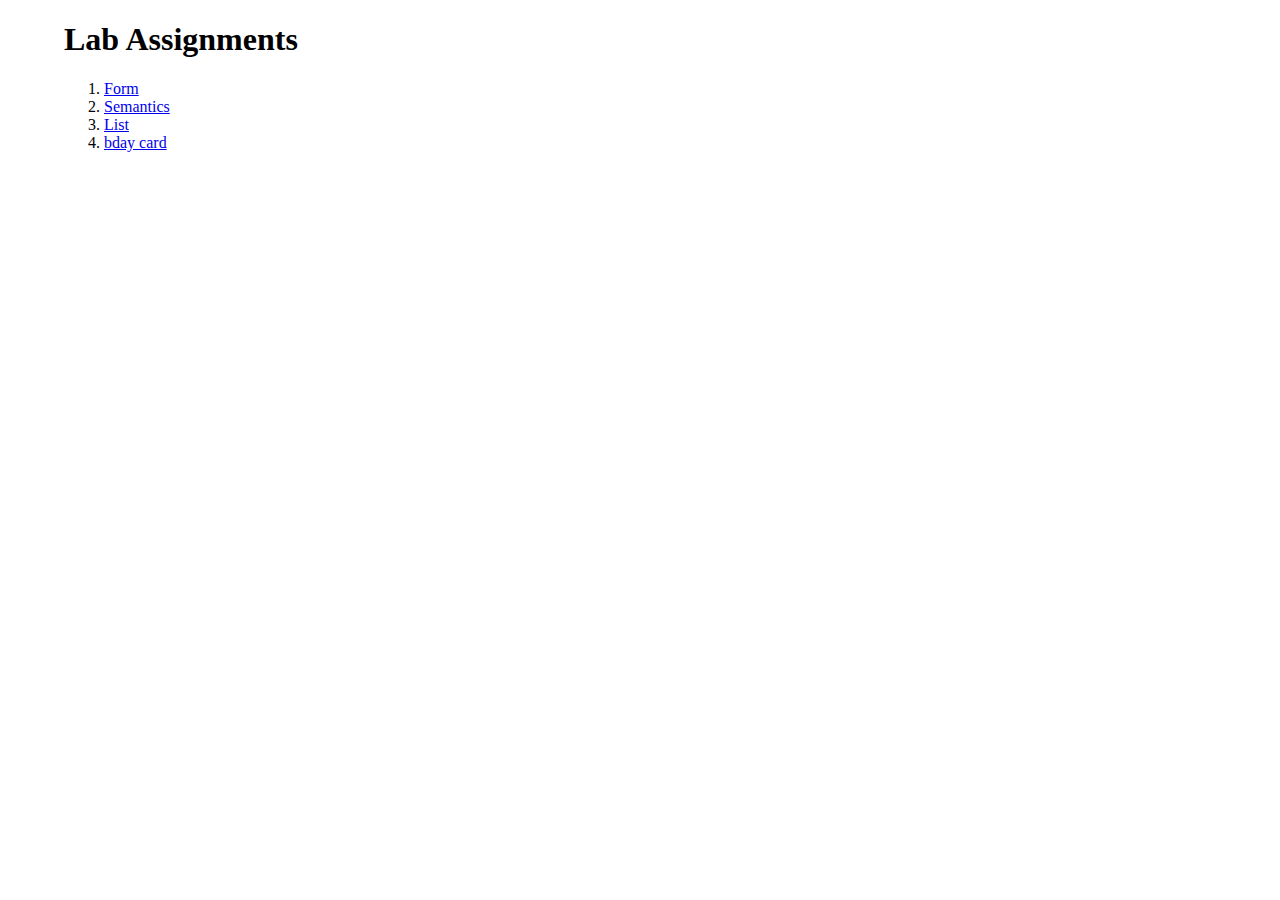
<file: index.html>
<!DOCTYPE html>
<html lang="en">
<head>
    <meta charset="UTF-8">
    <meta http-equiv="X-UA-Compatible" content="IE=edge">
    <meta name="viewport" content="width=device-width, initial-scale=1.0">
    <title>Document</title>
    <style>
        body
        {
            margin-left: 5%;
        }
    </style>
</head>
<body>
    <h1>Lab Assignments</h1>
    <ol>
        <li><a href="./Form1.html">Form</a></li>
        <li><a href="./semantics2.html">Semantics</a></li>
        <li><a href="./list.html">List</a></li>
        <li><a href="./bday.html">bday card</a></li>
    </ol>
    
    
    
</body>
</html>
</file>
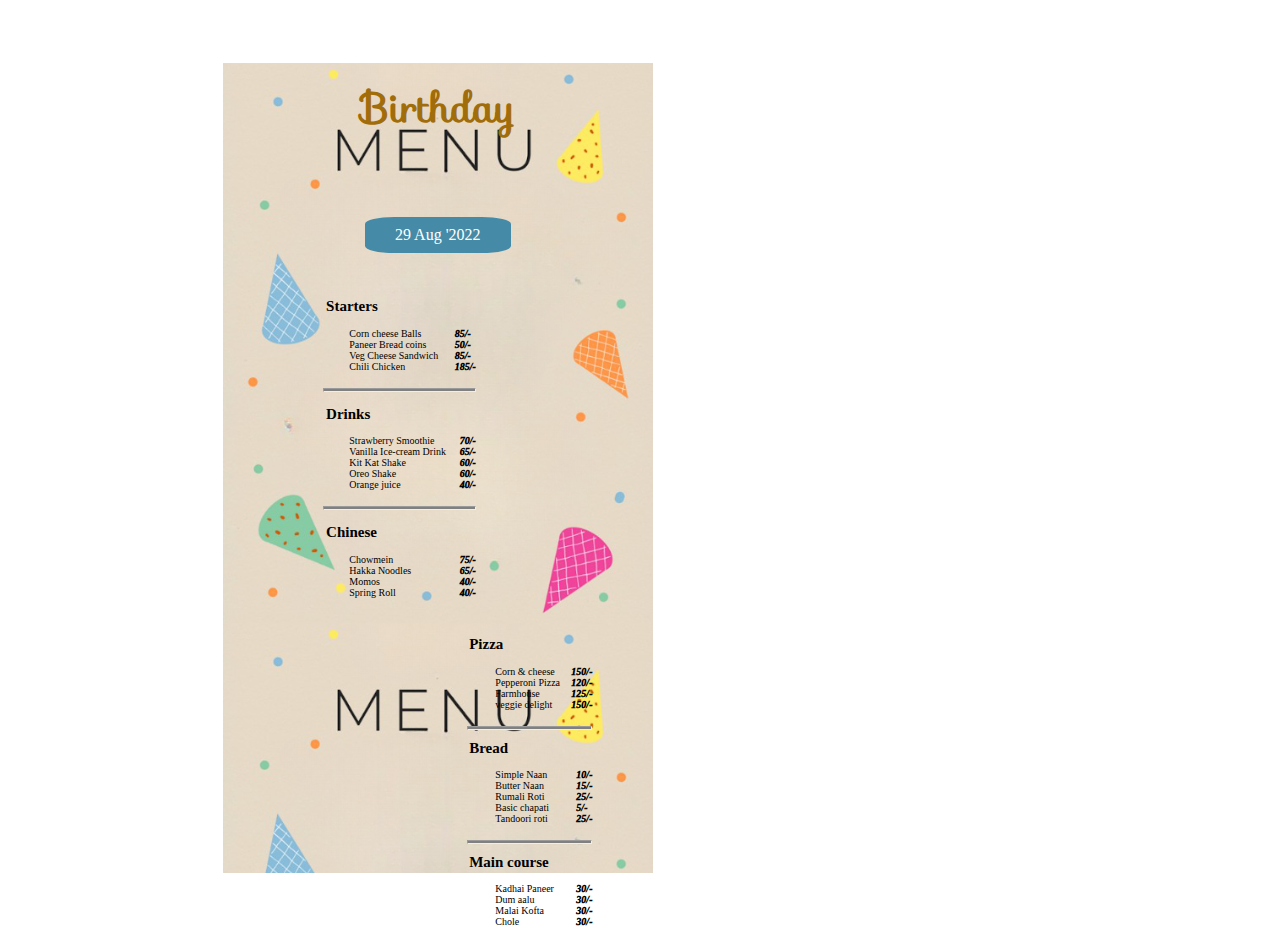
<file: bday.html>
<!DOCTYPE html>
<html lang="en">
<head>
    <meta charset="UTF-8">
    <meta http-equiv="X-UA-Compatible" content="IE=edge">
    <meta name="viewport" content="width=device-width, initial-scale=1.0">
    <link rel="stylesheet" href="https://fonts.googleapis.com/css?family=Sofia">
    <title>Document</title>
    <style>
    body
    {
        text-align: center;
    }
        section
        {
            margin: 5% 17%;
            background:url('./12121.png!c1024wm0_cleanup.png') ;
            background-size:contain;
            height: 90vh;
            width: 34%;
        }
        section h1
        {
            font-family: "Sofia", sans-serif;
            font-size: 2.5em;
            text-align: center;
            padding-top: 3%;
            margin-bottom: 20%;
            color: rgb(161, 108, 10);
        }
        .date
        {
            background-color: rgb(69, 139, 167);
            border-radius: 20%;
            width: 30%;
            margin: -2% 33%;
            padding: 2%;
            font-size: 1em;
            color: white;
            
        }
        .one
        {
            float: left;
        }
        ul
        {
            list-style: none;
            
        }
        ul h2
        {
            margin-left: 2%;
            margin-top: 15%;
        }
        .inner
        {
            float: left;
            margin-left: -9%;
        }
        
        .rt
        {
            
            font-style:italic;
            font-weight: 1000;
            float: right;
        }
        .list
        {
            text-align: left;
            padding: 5%   14%;
            font-size: 10px;
        }
        hr
        {
            
            background-color: grey;
            height: 2px;
            margin-bottom: -20px;
        }
        .two
        {
            float: right;
        
        }
        
    </style>
</head>
<body>
    <section>
        <h1>Birthday</h1>
        <div class="date">29 Aug '2022</div>
        <div></div>
        <div class="list">
            <ul class="outer one">
                <li>
                    <h2>Starters</h2>
                    <ul class="inner">
                        <li>Corn cheese Balls</li>
                        <li>Paneer Bread coins</li>
                        <li>Veg Cheese Sandwich</li>
                        <li>Chili Chicken</li>
                    </ul>
                    <div class="rt">
                        85/-<br>
                        50/-<br>
                        85/-<br>
                        185/-
                    </div>
                    
                </li>
                <br>
                <br>
                <br>
                <br>
                <br>
                <hr>
                <br>
                <li>
                    <h2>Drinks</h2>
                    <ul class="inner">
                        <li>Strawberry Smoothie</li>
                        <li>Vanilla Ice-cream Drink</li>
                        <li>Kit Kat Shake</li>
                        <li>Oreo Shake</li>
                        <li>Orange juice</li>
                    </ul>
                    <div class="rt">
                        70/-<br>
                        65/-<br>
                        60/-<br>
                        60/-<br>
                        40/-
                    </div>
                    
                </li>
                <br>
                <br>
                <br>
                <br>
                <br>
                <br>
                <hr>
                <br>
                <li>
                    <h2>Chinese</h2>
                    <ul class="inner">
                        <li>Chowmein</li>
                        <li>Hakka Noodles</li>
                        <li>Momos</li>
                        <li>Spring Roll</li>
                    </ul>
                    <div class="rt">
                        75/-<br>
                        65/-<br>
                        40/-<br>
                        40/-
                    </div>
                </li>
            </ul>

            <ul class="outer two">
                <li>
                    <h2>Pizza</h2>
                    <ul class="inner">
                        <li>Corn & cheese</li>
                        <li>Pepperoni Pizza</li>
                        <li>Farmhouse</li>
                        <li> veggie delight</li>
                    </ul>
                    <div class="rt">
                        150/-<br>
                        120/-<br>
                        125/-<br>
                        150/-
                    </div>
                </li>
                <br>
                <br>
                <br>
                <br>
                <br>
                <hr>
                <br>
                <li>
                    <h2>Bread</h2>
                    <ul class="inner">
                        <li>Simple Naan</li>
                        <li>Butter Naan</li>
                        <li>Rumali Roti</li>
                        <li>Basic chapati</li>
                        <li>Tandoori roti</li>
                    </ul>
                    <div class="rt">
                        10/-<br>
                        15/-<br>
                        25/-<br>
                        5/-<br>
                        25/-
                    </div>
                    
                </li>
                <br>
                <br>
                <br>
                <br>
                <br>
                <br>
                <hr>
                <br>
                <li>
                    <h2>Main course</h2>
                    <ul class="inner">
                        <li>Kadhai Paneer</li>
                        <li>Dum aalu</li>
                        <li>Malai Kofta</li>
                        <li>Chole</li>
                    </ul>
                    <div class="rt">
                        30/-<br>
                        30/-<br>
                        30/-<br>
                        30/-
                    </div>
                </li>
            </ul>
            

        </div>

    </section>
</body>
</html>
</file>
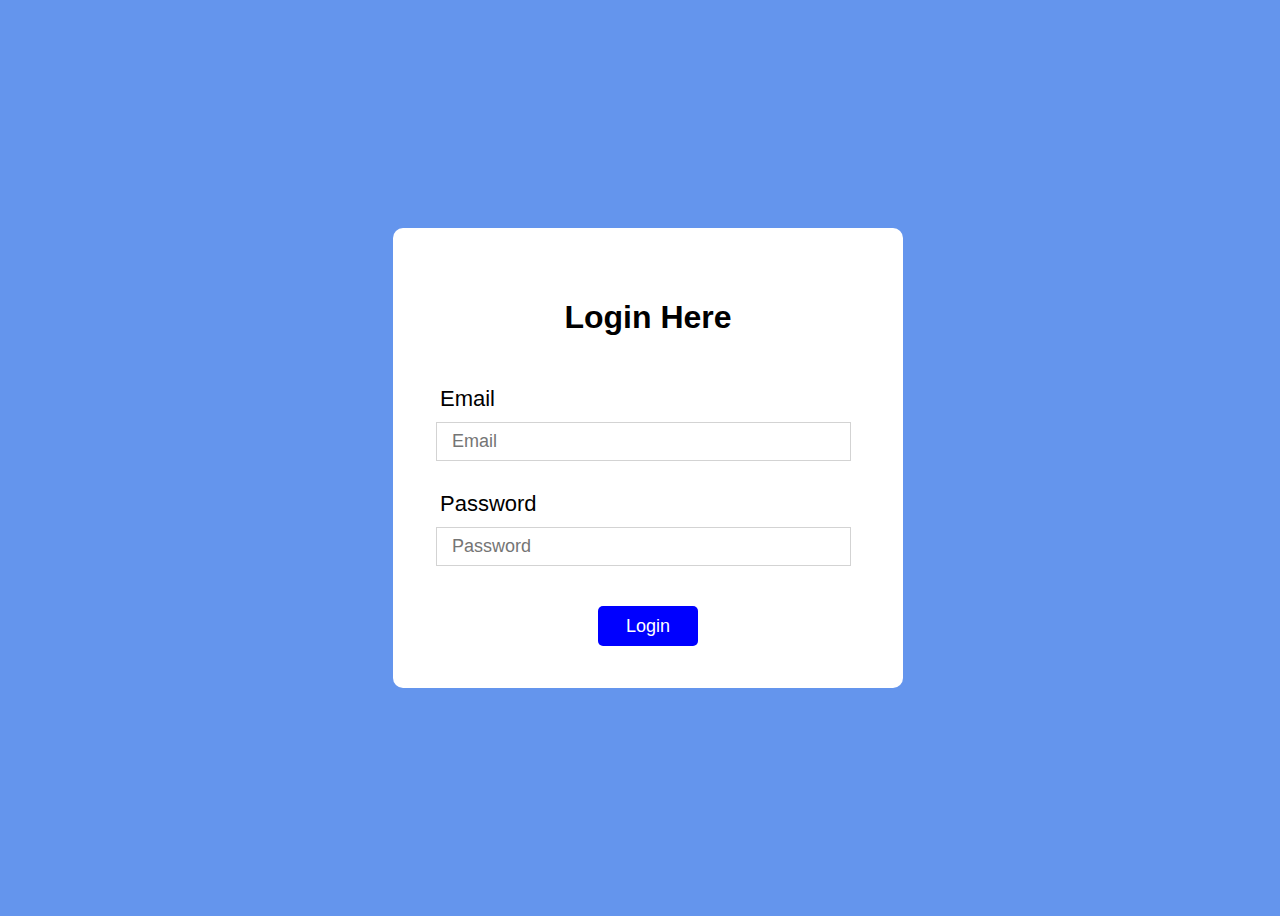
<file: Form1.html>
<!DOCTYPE html>
<html lang="en">
<head>
    <meta charset="UTF-8">
    <meta http-equiv="X-UA-Compatible" content="IE=edge">
    <meta name="viewport" content="width=device-width, initial-scale=1.0">
    <title>Document</title>
    <link rel="stylesheet" href="./form.css">
</head>
<body>
    <div class="box">
        <h1>Login Here</h1>
        <div>
            <label for="">Email</label>
            <br>
            <input type="email" placeholder="Email" id="Email" pattern="[a-zA-Z0-9][@][a-zA-z][.][a-z]">
        </div>
        <div>
            <label for="">Password</label>
            <br>
            <input type="password" placeholder="Password">
        </div>
        <div class="btn"><button>Login</button></div>
    </div>
    
</body>
</html>
</file>
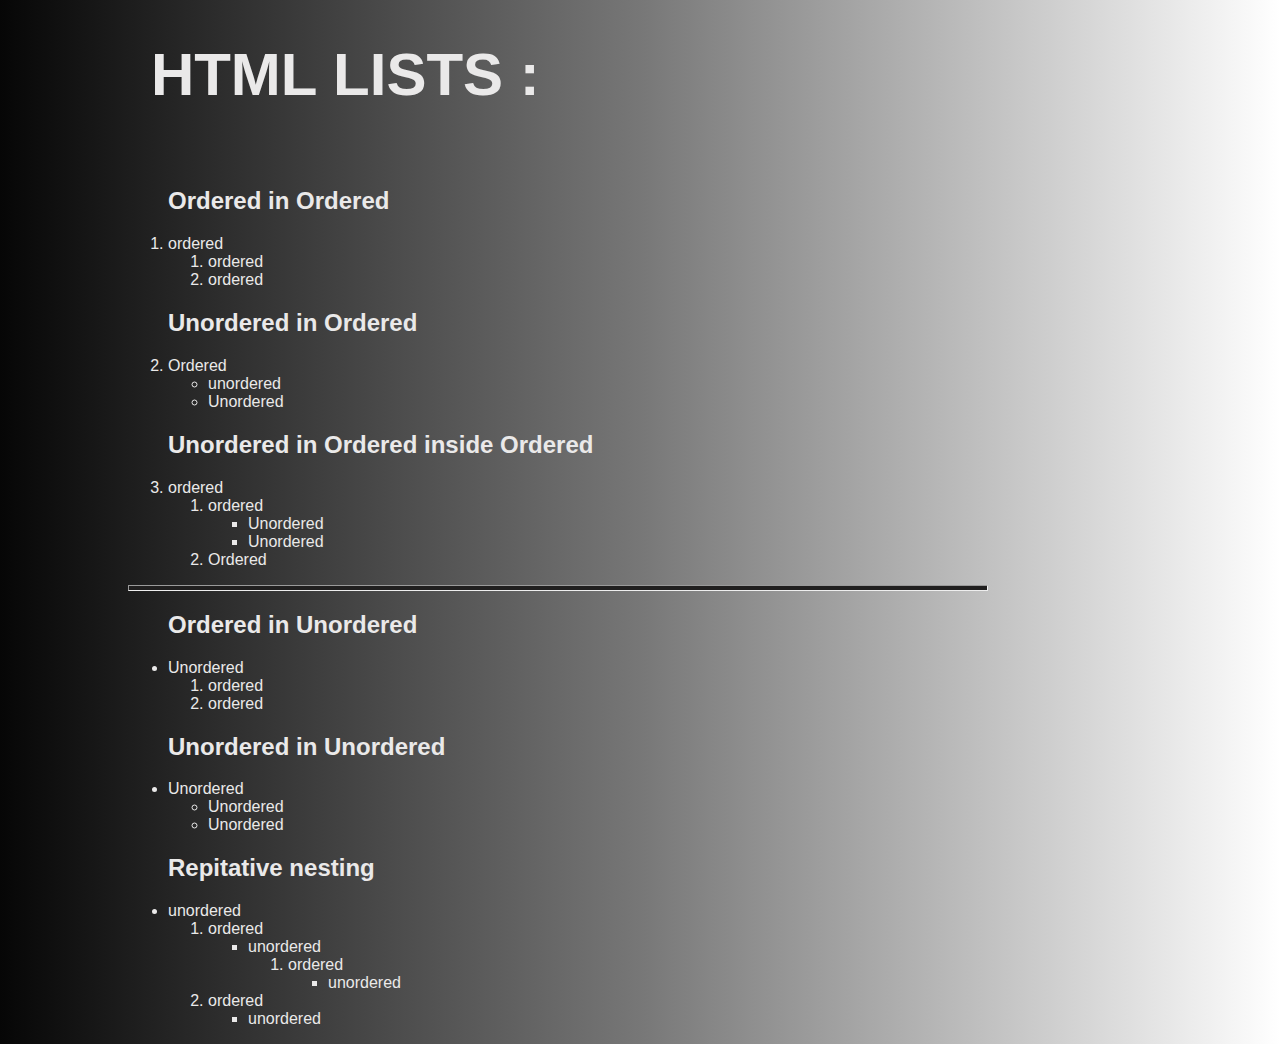
<file: list.html>
<!DOCTYPE html>
<html lang="en">
<head>
    <meta charset="UTF-8">
    <meta http-equiv="X-UA-Compatible" content="IE=edge">
    <meta name="viewport" content="width=device-width, initial-scale=1.0">
    <title>Document</title>
    <style>
        body{
            margin-left: 10%;
            font-family: 'Segoe UI', Tahoma, Geneva, Verdana, sans-serif;
            background:linear-gradient(to right,rgb(6, 6, 6) ,rgb(119, 119, 119),white);
            border-color: white;
            color: rgb(234, 233, 233);
        }
        h1
        {
 
           font-size: 60px; 
           margin-left: 2%;
        }
        hr
        {
            margin-left: 0;
            max-width: 75%;
            display: flex;
            justify-content: center;
            height: 4px;
            background-color: rgb(32, 31, 31);
        }
    </style>
</head>
<body>
    <h1>HTML LISTS :</h1>
    <br>
    <ol>
        <h2>Ordered in Ordered</h2>
        <li>ordered
            <ol>
                <li>ordered</li>
                <li>ordered</li>
            </ol>
        </li>
        <h2>Unordered in Ordered</h2>
        <li>Ordered
            <ul>
                <li>unordered</li>
                <li>Unordered</li>
            </ul>
        </li>
        <h2>Unordered in Ordered inside Ordered</h2>
        <li>ordered
            <ol>
                <li>ordered
                    <ul>
                        <li>Unordered</li>
                        <li>Unordered</li>
                    </ul>
                </li>
                <li>Ordered</li>
            </ol>
        </li>
    </ol>
    <hr>
    <ul>
        <h2>Ordered in Unordered</h2>
        <li>Unordered
            <ol>
                <li>ordered</li>
                <li>ordered</li>
            </ol>
        </li>
        <h2>Unordered in Unordered</h2>
        <li>Unordered
            <ul>
                <li>Unordered</li>
                <li>Unordered</li>
            </ul>
        </li>
        <h2>Repitative nesting</h2>
        <li>unordered
            <ol>
                <li>ordered
                    <ul>
                        <li>unordered
                            <ol>
                                <li>ordered
                                    <ul>
                                        <li>unordered</li>
                                    </ul>
                                </li>
                            </ol>
                        </li>
                    </ul>
                </li>
                <li>ordered
                    <ul>
                        <li>unordered</li>
                    </ul>
                </li>
            </ol>
        </li>
    </ul>
</body>
</html>
</file>
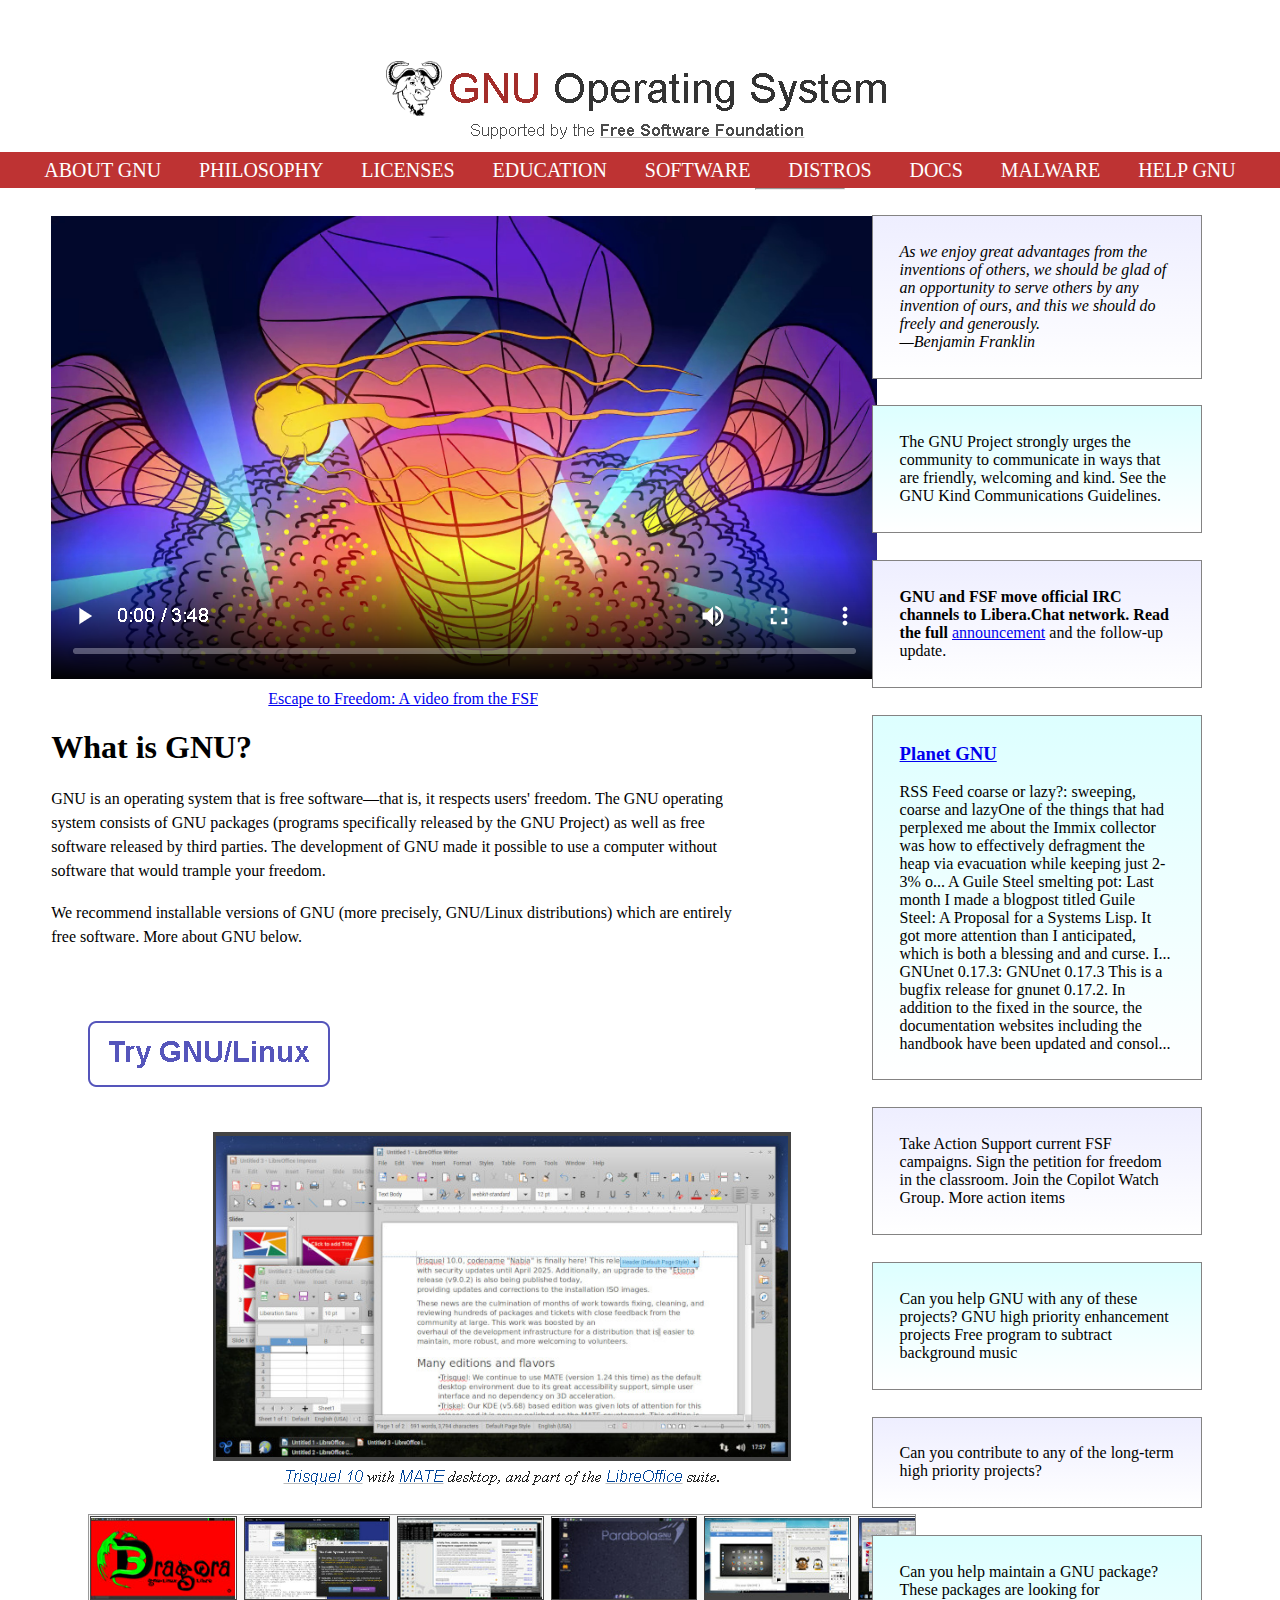
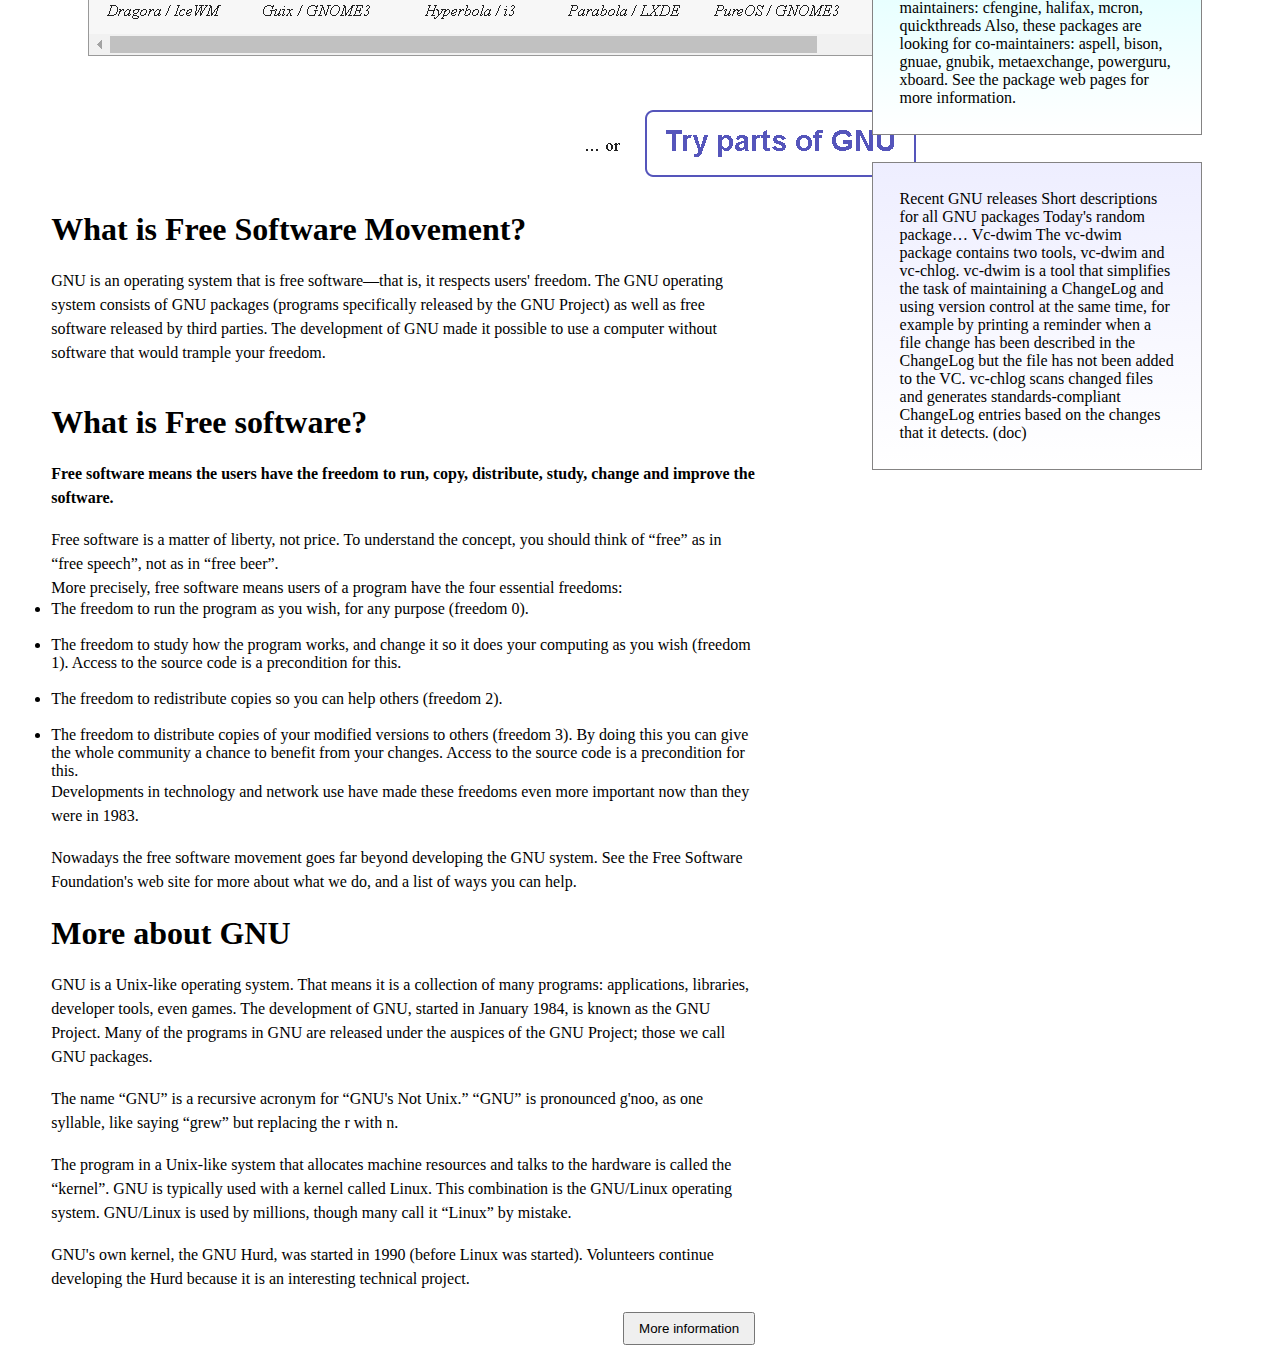
<file: semantics2.html>
<!DOCTYPE html>
<html lang="en">
<head>
    <meta charset="UTF-8">
    <meta http-equiv="X-UA-Compatible" content="IE=edge">
    <meta name="viewport" content="width=device-width, initial-scale=1.0">
    <title>Document</title>
    <link rel="stylesheet" href="./semantics2.css">
</head>
<body>
    
    <header>
        <figure>
            <img src="./2.png" alt="">
        </figure>
    </header>
    <nav>
        <ul>
            <li>ABOUT GNU</li>
            <li>PHILOSOPHY</li>
            <li>LICENSES</li>
            <li>EDUCATION</li>
            <li>SOFTWARE</li>
            <li>DISTROS</li>
            <li>DOCS</li>
            <li>MALWARE</li>
            <li>HELP GNU</li>
        </ul>
    </nav>
    <div class="box">
        <div class="left">
        <figure>
            <img src="./21.png" alt="">
        </figure>
        <figcaption>
            <a href="#">Escape to Freedom: A video from the FSF</a>
        </figcaption>
        <section>
            <h1>What is GNU?</h1>
            <p>GNU is an operating system that is free software—that is, it respects users' freedom. The GNU operating system consists of GNU packages (programs specifically released by the GNU Project) as well as free software released by third parties. The development of GNU made it possible to use a computer without software that would trample your freedom.</p>
            <br>
            <p>We recommend installable versions of GNU (more precisely, GNU/Linux distributions) which are entirely free software. More about GNU below.</p>
        </section>
        <figure>
            <img src="./22.png" alt="">
        </figure>
        <section>
            <h1>What is Free Software Movement?</h1>
            <p>GNU is an operating system that is free software—that is, it respects users' freedom. The GNU operating system consists of GNU packages (programs specifically released by the GNU Project) as well as free software released by third parties. The development of GNU made it possible to use a computer without software that would trample your freedom.</p>
            <br>
        </section>
        <section>
            <h1>What is Free software?</h1>
            <p> <b>Free software means the users have the freedom to run, copy, distribute, study, change and improve the software.</b> </p>
            <br>
            <p>Free software is a matter of liberty, not price. To understand the concept, you should think of “free” as in “free speech”, not as in “free beer”.</p>
            <p>More precisely, free software means users of a program have the four essential freedoms:</p>
            <p>
                <ul>
                    <li>The freedom to run the program as you wish, for any purpose (freedom 0).</li><br>
                    <li>The freedom to study how the program works, and change it so it does your computing as you wish (freedom 1). Access to the source code is a precondition for this.</li>
                    <br><li>The freedom to redistribute copies so you can help others (freedom 2).</li>
                    <br><li>The freedom to distribute copies of your modified versions to others (freedom 3). By doing this you can give the whole community a chance to benefit from your changes. Access to the source code is a precondition for this.</li>

                </ul>
            </p>
            <p>Developments in technology and network use have made these freedoms even more important now than they were in 1983.</p>
            <br>
            <p>Nowadays the free software movement goes far beyond developing the GNU system. See the Free Software Foundation's web site for more about what we do, and a list of ways you can help.</p>
        </section>
        <section>
            <h1>More about GNU</h1>
            <p>GNU is a Unix-like operating system. That means it is a collection of many programs: applications, libraries, developer tools, even games. The development of GNU, started in January 1984, is known as the GNU Project. Many of the programs in GNU are released under the auspices of the GNU Project; those we call GNU packages.</p>
            <br>
            <p>The name “GNU” is a recursive acronym for “GNU's Not Unix.” “GNU” is pronounced g'noo, as one syllable, like saying “grew” but replacing the r with n.</p>
            <br>
            <p>The program in a Unix-like system that allocates machine resources and talks to the hardware is called the “kernel”. GNU is typically used with a kernel called Linux. This combination is the GNU/Linux operating system. GNU/Linux is used by millions, though many call it “Linux” by mistake.</p>
            <br>
            <p>GNU's own kernel, the GNU Hurd, was started in 1990 (before Linux was started). Volunteers continue developing the Hurd because it is an interesting technical project.</p>
        </section>
        <button>More information</button>
        </div>
        <aside>
            <article class="one it">As we enjoy great advantages from the inventions of others, we should be glad of an opportunity to serve others by any invention of ours, and this we should do freely and generously.
               <br> —Benjamin Franklin</article>
            <article class="two">The GNU Project strongly urges the community to communicate in ways that are friendly, welcoming and kind. See the GNU Kind Communications Guidelines.</article>
            <article class="one"><b>GNU and FSF move official IRC channels to Libera.Chat network. Read the full</b> <a href="#">announcement</a>  and the follow-up update.</article>
            <article class="two"><h3><a href="#">Planet GNU</a></h3><br> RSS Feed
                coarse or lazy?: sweeping, coarse and lazyOne of the things that had perplexed me about the Immix collector was how to effectively defragment the heap via evacuation while keeping just 2-3% o...
            
            A Guile Steel smelting pot: Last month I made a blogpost titled Guile Steel: A Proposal for a Systems Lisp. It got more attention than I anticipated, which is both a blessing and and curse. I...
            
            GNUnet 0.17.3: GNUnet 0.17.3 This is a bugfix release for gnunet 0.17.2. In addition to the fixed in the source, the documentation websites including the handbook have been updated and consol...</article>
            <article class="one">Take Action
            Support current FSF campaigns.
            Sign the petition for freedom in the classroom.
            Join the Copilot Watch Group.
            More action items</article>
            <article class="two">Can you help GNU with any of these projects?

            GNU high priority enhancement projects
            Free program to subtract background music</article>
            <article class="one">Can you contribute to any of the long-term high priority projects?</article>
            <article class="two">Can you help maintain a GNU package? These packages are looking for maintainers:

            cfengine, halifax, mcron, quickthreads
            Also, these packages are looking for co-maintainers:
            
            aspell, bison, gnuae, gnubik, metaexchange, powerguru, xboard.
            See the package web pages for more information.</article>
            <article class="one">Recent GNU releases

            Short descriptions for all GNU packages
            
            Today's random package…
            
            Vc-dwim
            The vc-dwim package contains two tools, vc-dwim and vc-chlog. vc-dwim is a tool that simplifies the task of maintaining a ChangeLog and using version control at the same time, for example by printing a reminder when a file change has been described in the ChangeLog but the file has not been added to the VC. vc-chlog scans changed files and generates standards-compliant ChangeLog entries based on the changes that it detects. (doc)</article>
        </aside>
    </div>
    <hr>
    <footer>
    
    </footer>   
    

    
</body>
</html>
</file>
<file: form.css>
body{
    width: 100%;
    height: 100vh;
    display: flex;
    justify-content: center;
    align-items: center;
    background-color: cornflowerblue;
}
.box{
    width:450px;
    height: 400px;
    font-family: Arial, Helvetica, sans-serif;
    background-color: white;
    border-radius: 10px;
    
    font-size: 16px;
    padding: 30px;
}
h1{
    padding: 20px;
    text-align: center;
    margin-bottom: 30px;
}
label
{   margin-left: 17px;
    font-size: 22px;
    font-family:'Trebuchet MS', 'Lucida Sans Unicode', 'Lucida Grande', 'Lucida Sans', Arial, sans-serif;
}
input[type="email"],[type="password"]{
    width: 88%;
    height: 35px;
    display: block;
    margin-left: 13px;
    padding-left: 15px;
    border: 1px solid grey;
    margin-top: 10px;
    border: 2pxsolid;
    border-color: lightgrey;
    outline: none;
    font-size: large;
    transition: 200ms;
    margin-bottom: 30px;
}
input:hover
{
    border: 1px solid rgb(42, 40, 40);
}
.btn
{
    
    margin: 40px;
    display: flex;
    justify-content: center;
    transition: transform 300ms ease-in-out;
}
button
{
    font-size: 18px;
    width: 100px;
    height: 40px;
    border-radius: 5px;
    background-color: blue;
    border: none;
    color: white;
}
.btn:hover
{
    transform: scale(.9);
}
</file>
<file: semantics2.css>
*
{
    margin: 0;
    padding: 0;
    box-sizing: border-box;
}

header
{
    display: flex;
    align-items: center;
    justify-content: center;
}
nav
{
    /* display: flex; */
    background-color: rgb(190, 51, 51);
    padding: .5%;
}
nav ul
{
    font-size: 20px;
    align-items: center;
    display: flex;
    list-style: none;
    justify-content: space-evenly ;
    color: white;
}
nav ul li
{
    display: flex;
    /* justify-content: space-evenly; */
    
}

figure
{
    
    margin-top: 4%;

}
figcaption
{
    margin-top: 1%;
    /* margin-bottom: 5%; */
    text-align: center;
}
h1
{
    margin: 3% 0%;

}
p
{
    line-height: 1.5em;
}

.left
{
    float: left;
    margin-left: 4%;
    max-width: 55%;
}
button
{
    padding: 1% 2%;
    margin-top: 3%;
    float: right;
}
aside
{
    font-size: 1em;
    float: right;
    width: 30%;
    margin-right: 4%;
}
article
{
    border: 1px solid rgb(132, 131, 131);
    margin: 7%;
    padding: 7%;
}
aside .one
{
    background: linear-gradient(#eef, white);
}
aside .two
{
    background: linear-gradient(#dff, white);
}
aside .it
{
    font-style: italic;
}
span .it
{
    font-style: italic;
}
</file>
